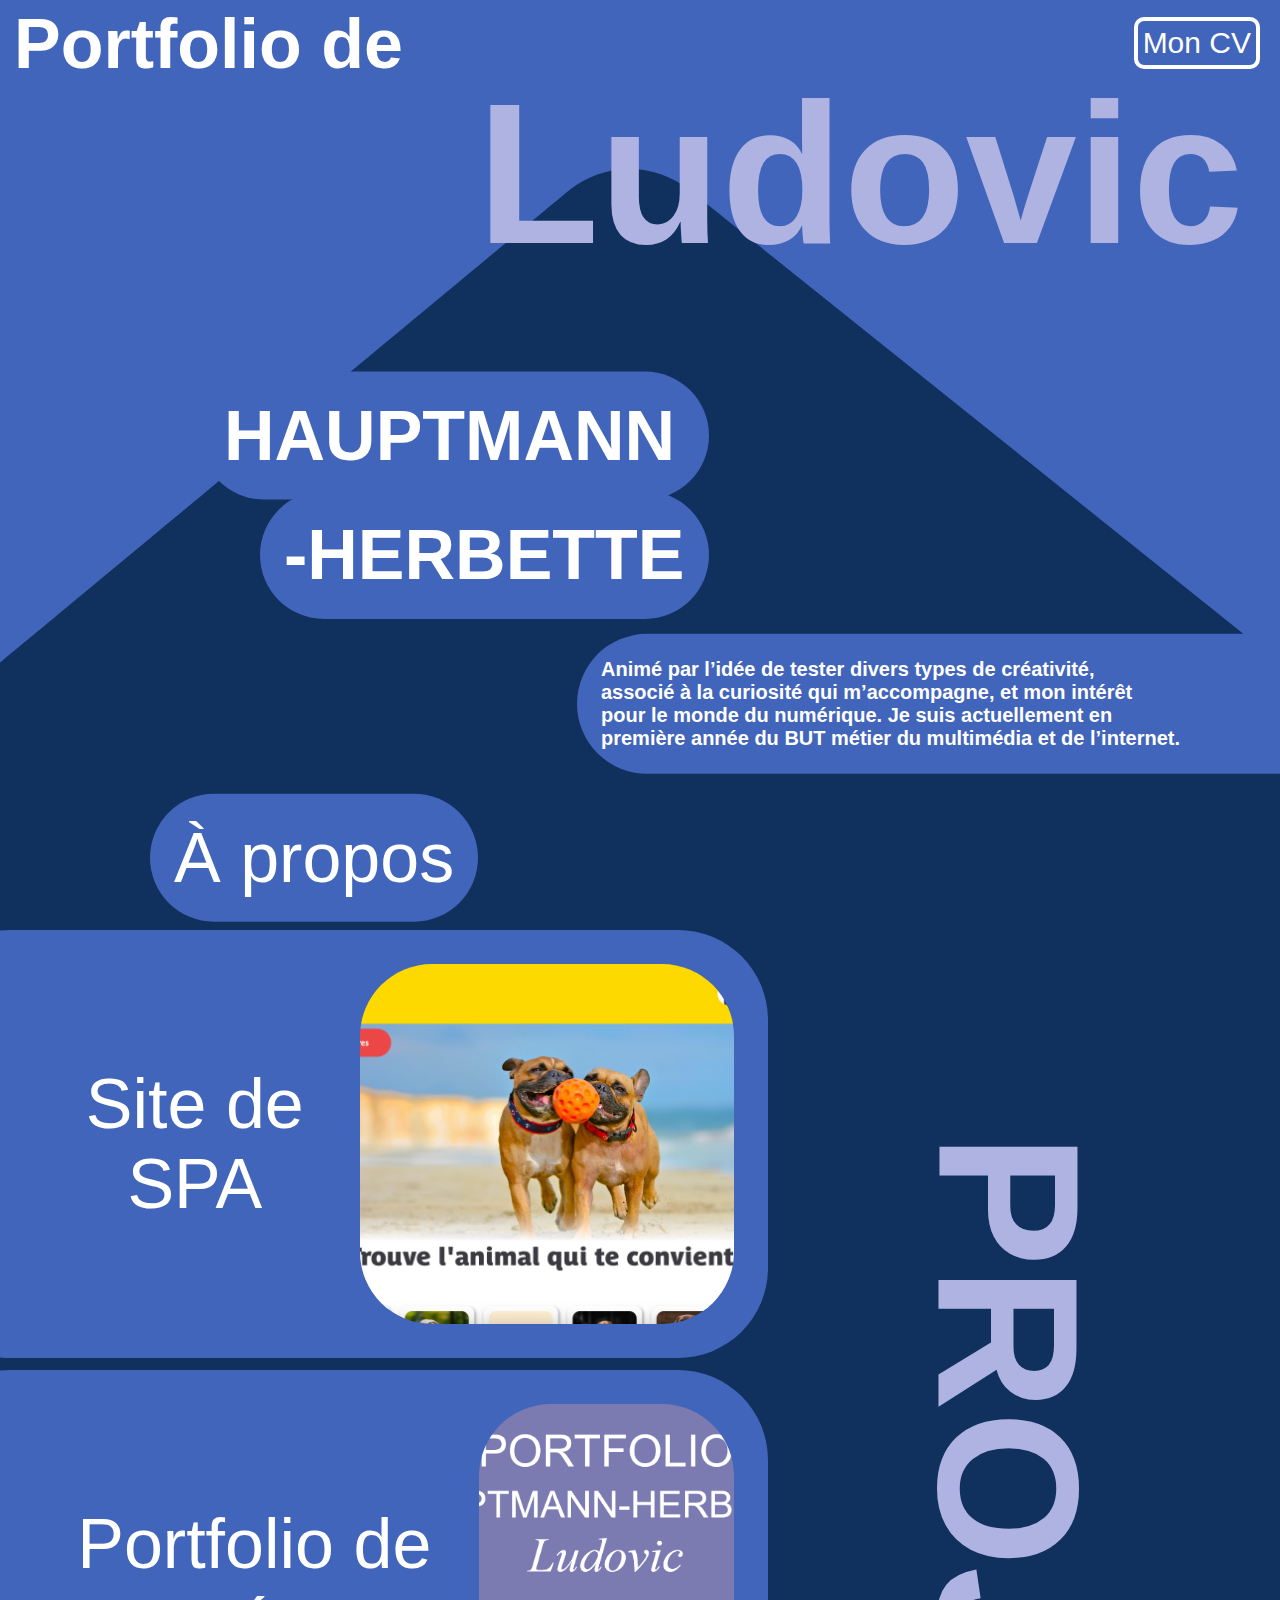
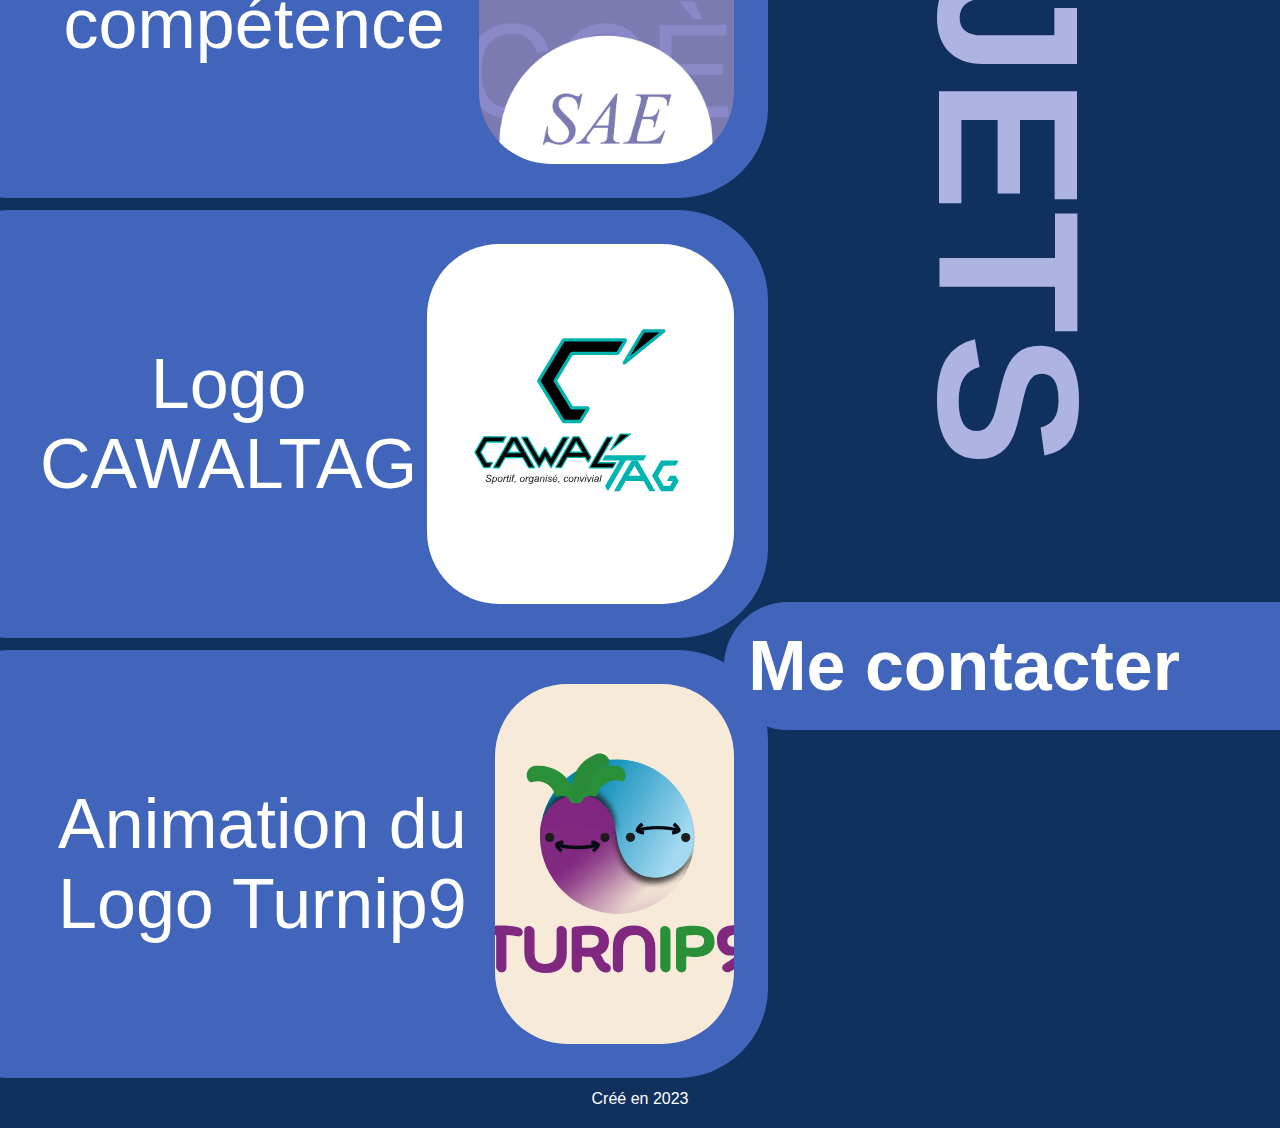
<file: index.html>
<!DOCTYPE html>
<html lang="fr">
<head>
    <meta charset="UTF-8">
    <meta http-equiv="X-UA-Compatible" content="IE=edge">
    <meta name="viewport" content="width=device-width, initial-scale=1.0">
    <link href="styles/style.css" rel="stylesheet">
    <link rel="stylesheet" href="styles/phone.css" media="screen and (min-width:443px)">
    <link rel="stylesheet" href="styles/ordi.css" media="screen and (min-width:800px)">
    <link rel="stylesheet" href="styles/tab.css" media="screen and (min-width:1130px)">
    <title>E-portfolio Ludovic HAUPTMANN-HERBETTE</title>
    <link rel="icon" type="image/x-icon" href="images/SVG/favicon.ico">
</head>
<body class="acc">
    <header class="head1">
        <h2 class="TitreAcc">Portfolio de</h2>
        <h1 data-speed=-0.2>Ludovic</h1>
        <a href="pdf/CV_Ludovic_Hauptmann-Herbette.pdf" class="Moncv clickable">Mon CV</a>
        
    </header>
    <main class="foncé">
        <div data-speed=0>
            <img class="mont"
        src="images/SVG/montFolioFichier 4.svg"
        alt="triangle arrondie" 
        width="100%"/>
        </div>
        <section class="sec2">
            <div data-speed=0.03 class="principal"><h2 class="hau">HAUPTMANN</h2></div>
            <div data-speed=-0.01 class="principal"><h2 class="her">-HERBETTE</h2></div>
            
        </section>
        <section class="colleDroit mod">
            <div data-speed=-0.1 class="principal sectionDroite pacc "><h2 class="sectionDroite2 text">Animé par l’idée de tester divers types de créativité,<br>associé à la curiosité qui m’accompagne, et mon intérêt<br>pour le monde du numérique. Je suis actuellement en<br>première année du BUT métier du multimédia et de l’internet.</h2></div>
        </section>
        <section data-speed=-0.02 class="sec2bis ArriveT">
            <a href="pages/aPropos.html" class=" clickable"><span>À propos</span></a></section>
        <section class="sec3">
            <h1>PROJETS</h1>
        </section>
        <section class="sec4"> 
            <a href="pages/siteSPA.html" class="principal sectionGauche clickable  taillemin">
                <span>
                    Site de SPA
                </span>
                <div class="card">
                    <img class="miniature" src="images/siteSPA.png" alt="site portfolio" />
                </div>
            </a>
            <a href="pages/portfolio.html" class="principal sectionGauche clickable  taillemin">
                <span>
                    Portfolio de compétence
                </span>
                <div class="card">
                    <img class="miniature" src="images/SVG/Capture_ecran_site_acceuil.png" alt="site portfolio" />
                </div>
            </a>
            <a href="pages/cawaltag.html" class="principal sectionGauche clickable  taillemin">
                <span>
                    Logo CAWALTAG
                </span>
                <div class="card">
                    <img class="miniature" src="images/SVG/frameInGameFichier 6.svg" alt="logo cawaltag" />
                </div>
            </a>
            <a href="pages/animTurnip.html" class="principal sectionGauche clickable  taillemin">
                <span>
                    Animation du Logo Turnip9
                </span>
                <div class="card">
                    <img class="miniature" src="images/SVG/frameInGameFichier 1.svg" alt="logo turnip9" />
                </div>
            </a>
        </section>
        <section class="sec5 colleDroit">
            <div class="principal sectionDroite colori" onclick="contact()">
                <h2 class="sectionDroite2 clickmarge" >Me contacter</h2>
            </div>
            <div class="contact principal sectionDroite  transparent">
                <p class="pargraphe" id="contact">
                        <a  class="transparent ap clickableb" href="https://www.linkedin.com/in/ludovic-hauptmann-herbette-880220265/"> 
                            <svg style="color: white" xmlns="http://www.w3.org/2000/svg" width="50" height="50" fill="currentColor" class="bi bi-linkedin" viewBox="0 0 16 16"> <path d="M0 1.146C0 .513.526 0 1.175 0h13.65C15.474 0 16 .513 16 1.146v13.708c0 .633-.526 1.146-1.175 1.146H1.175C.526 16 0 15.487 0 14.854V1.146zm4.943 12.248V6.169H2.542v7.225h2.401zm-1.2-8.212c.837 0 1.358-.554 1.358-1.248-.015-.709-.52-1.248-1.342-1.248-.822 0-1.359.54-1.359 1.248 0 .694.521 1.248 1.327 1.248h.016zm4.908 8.212V9.359c0-.216.016-.432.08-.586.173-.431.568-.878 1.232-.878.869 0 1.216.662 1.216 1.634v3.865h2.401V9.25c0-2.22-1.184-3.252-2.764-3.252-1.274 0-1.845.7-2.165 1.193v.025h-.016a5.54 5.54 0 0 1 .016-.025V6.169h-2.4c.03.678 0 7.225 0 7.225h2.4z" fill="white"></path> </svg>
                            Mon LinkedIn
                        </a>
                        <a class="apve transparent clickableb" href="mailto:ludovic.hauptmann1@gmail.com">
                            <svg xmlns="http://www.w3.org/2000/svg" width="50" height="50" fill="currentColor" class="bi bi-envelope" viewBox="0 0 16 16"> <path d="M0 4a2 2 0 0 1 2-2h12a2 2 0 0 1 2 2v8a2 2 0 0 1-2 2H2a2 2 0 0 1-2-2V4Zm2-1a1 1 0 0 0-1 1v.217l7 4.2 7-4.2V4a1 1 0 0 0-1-1H2Zm13 2.383-4.708 2.825L15 11.105V5.383Zm-.034 6.876-5.64-3.471L8 9.583l-1.326-.795-5.64 3.47A1 1 0 0 0 2 13h12a1 1 0 0 0 .966-.741ZM1 11.105l4.708-2.897L1 5.383v5.722Z"/> </svg> 
                            Mon mail : ludovic.hauptmann1@gmail.com
                        </a>
                    
                </p>
            </div>
        </section>
        
                
            
            
        <script src="js/script.js"></script>
    </main>
    <footer class="Facc">
        Créé en 2023
    </footer>
</body>
</html>
</file>
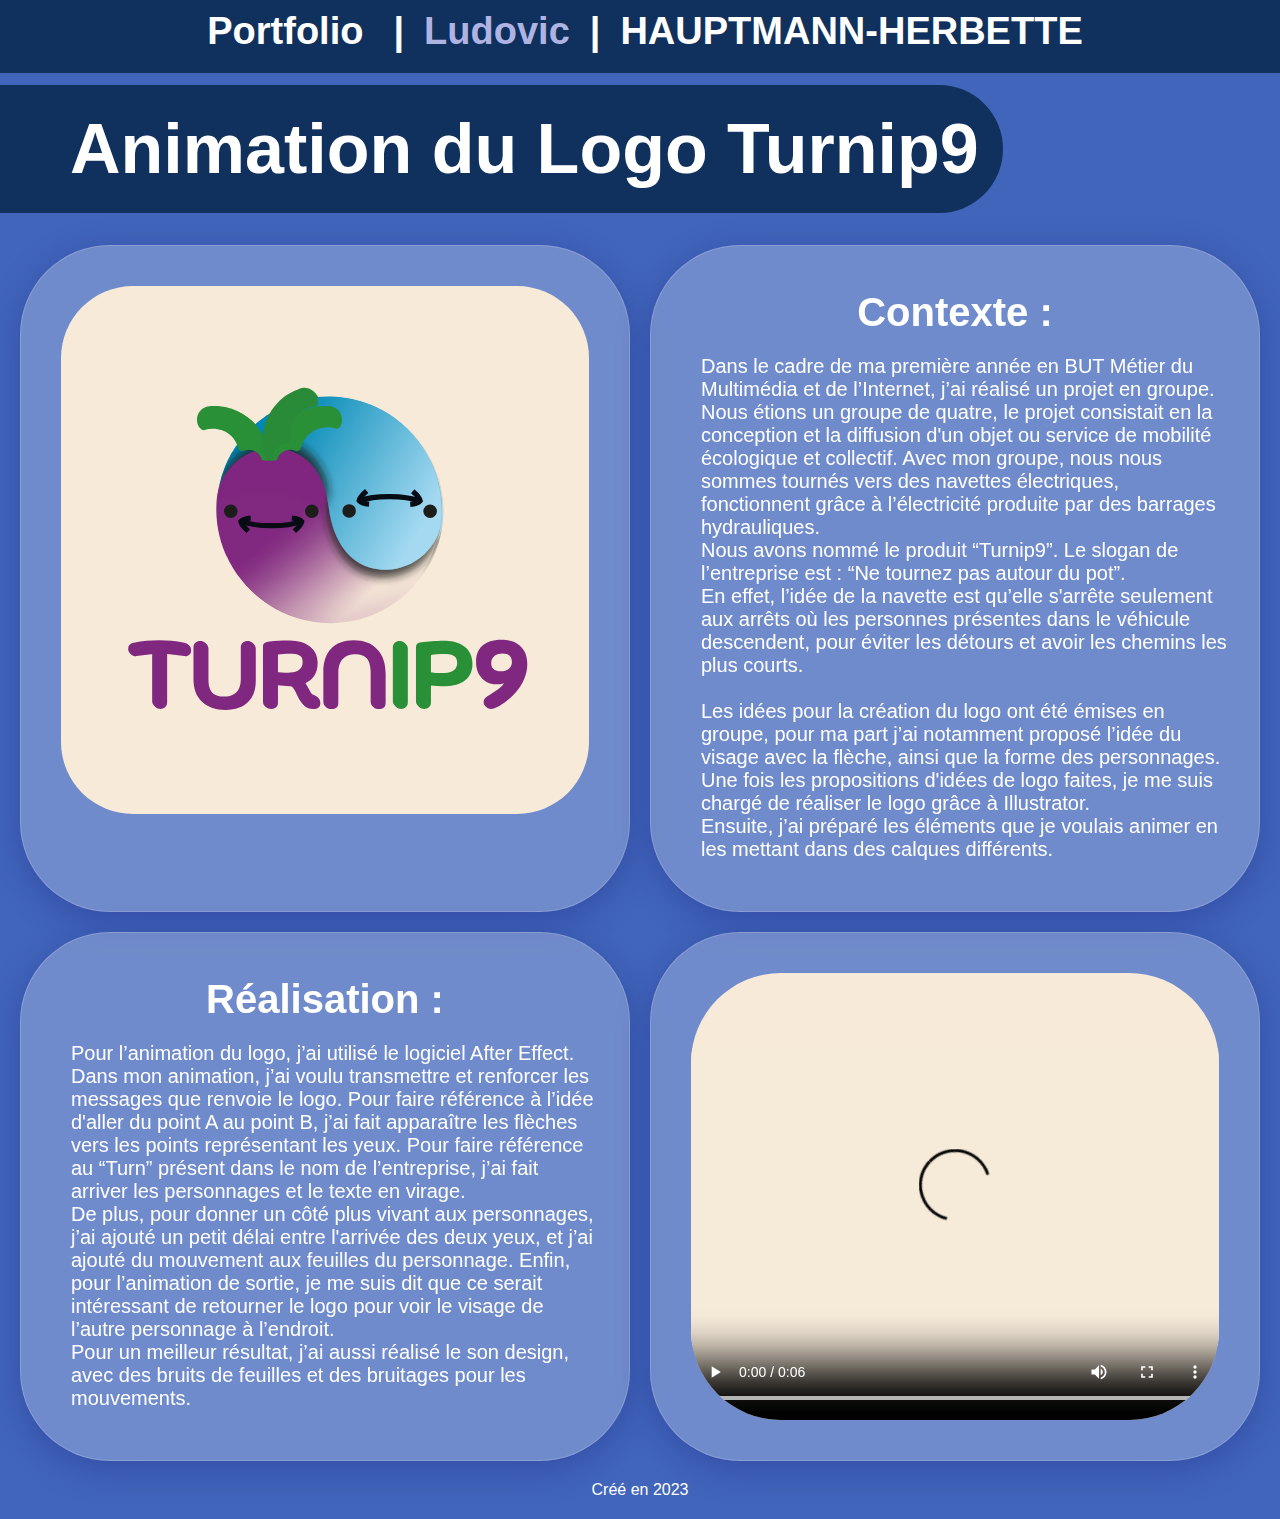
<file: pages/animTurnip.html>
<!DOCTYPE html>
<html lang="fr">
<head>
    <meta charset="UTF-8">
    <meta http-equiv="X-UA-Compatible" content="IE=edge">
    <meta name="viewport" content="width=device-width, initial-scale=1.0">
    <link href="../styles/style.css" rel="stylesheet">
    <link rel="stylesheet" href="../styles/phone.css" media="screen and (min-width:443px)">
    <link rel="stylesheet" href="../styles/ordi.css" media="screen and (min-width:800px)">
    <link rel="icon" type="image/x-icon" href="../images/SVG/favicon.ico">
    <title>Animation du Logo Turnip9</title>
</head>
<body>
    <header>
        <a class="transparent clickableb" href="../index.html"><h3>Portfolio</h3></a><h3>|</h3><h3 class="textFonc">Ludovic</h3><h3>|</h3><h3>HAUPTMANN-HERBETTE</h3>    
    </header>
    <main>
        <div class="TPage sGauche ArriveT"><h2 class="PTP foncé">Animation du Logo Turnip9</h2></div>
        <div class="grid">
            <div class="elt">
                <img class="miniature" src="../images/SVG/frameInGameFichier 1.svg" alt="logo Turnip9" />
            </div>
            <div class="elt">
                <h4>Contexte :</h4>
                <p class="pargraphe">
                    Dans le cadre de ma première année en BUT Métier du Multimédia et de l’Internet, j’ai réalisé un projet en groupe. <br>Nous étions un groupe de quatre, le projet consistait en la conception et la diffusion d'un objet ou service de mobilité écologique et collectif. Avec mon groupe, nous nous sommes tournés vers des navettes électriques, fonctionnent grâce à l’électricité produite par des barrages hydrauliques. <br>Nous avons nommé le produit “Turnip9”. Le slogan de l’entreprise est : “Ne tournez pas autour du pot”. <br>En effet, l’idée de la navette est qu’elle s'arrête seulement aux arrêts où les personnes présentes dans le véhicule descendent, pour éviter les détours et avoir les chemins les plus courts.
                    <br><br>
                    Les idées pour la création du logo ont été émises en groupe, pour ma part j’ai notamment proposé l’idée du visage avec la flèche, ainsi que la forme des personnages. 
                    <br>Une fois les propositions d'idées de logo faites, je me suis chargé de réaliser le logo grâce à Illustrator. <br>Ensuite, j’ai préparé les éléments que je voulais animer en les mettant dans des calques différents.
                </p>
            </div>
            <div class="elt">
                <h4>Réalisation :</h4>
                <p class="pargraphe">
                    Pour l’animation du logo, j’ai utilisé le logiciel After Effect. <br>Dans mon animation, j’ai voulu transmettre et renforcer les messages que renvoie le logo. Pour faire référence à l’idée d'aller du point A au point B, j’ai fait apparaître les flèches vers les points représentant les yeux. Pour faire référence au “Turn” présent dans le nom de l’entreprise, j’ai fait arriver les personnages et le texte en virage.
                    <br>De plus, pour donner un côté plus vivant aux personnages, j’ai ajouté un petit délai entre l'arrivée des deux yeux, et j’ai ajouté du mouvement aux feuilles du personnage. Enfin, pour l’animation de sortie, je me suis dit que ce serait intéressant de retourner le logo pour voir le visage de l’autre personnage à l’endroit.
                    <br>Pour un meilleur résultat, j’ai aussi réalisé le son design, avec des bruits de feuilles et des bruitages pour les mouvements.
                </p>
            </div>
            <div class="elt">
                <video width="100%" height="100%" controls autoplay loop>
                    <source src="../video/LogoTurnip9anime.mp4" type=video/mp4>
                </video>
            </div>
        </div>
    </main>
    <footer>
        Créé en 2023
    </footer>
</body>
</html>
</file>
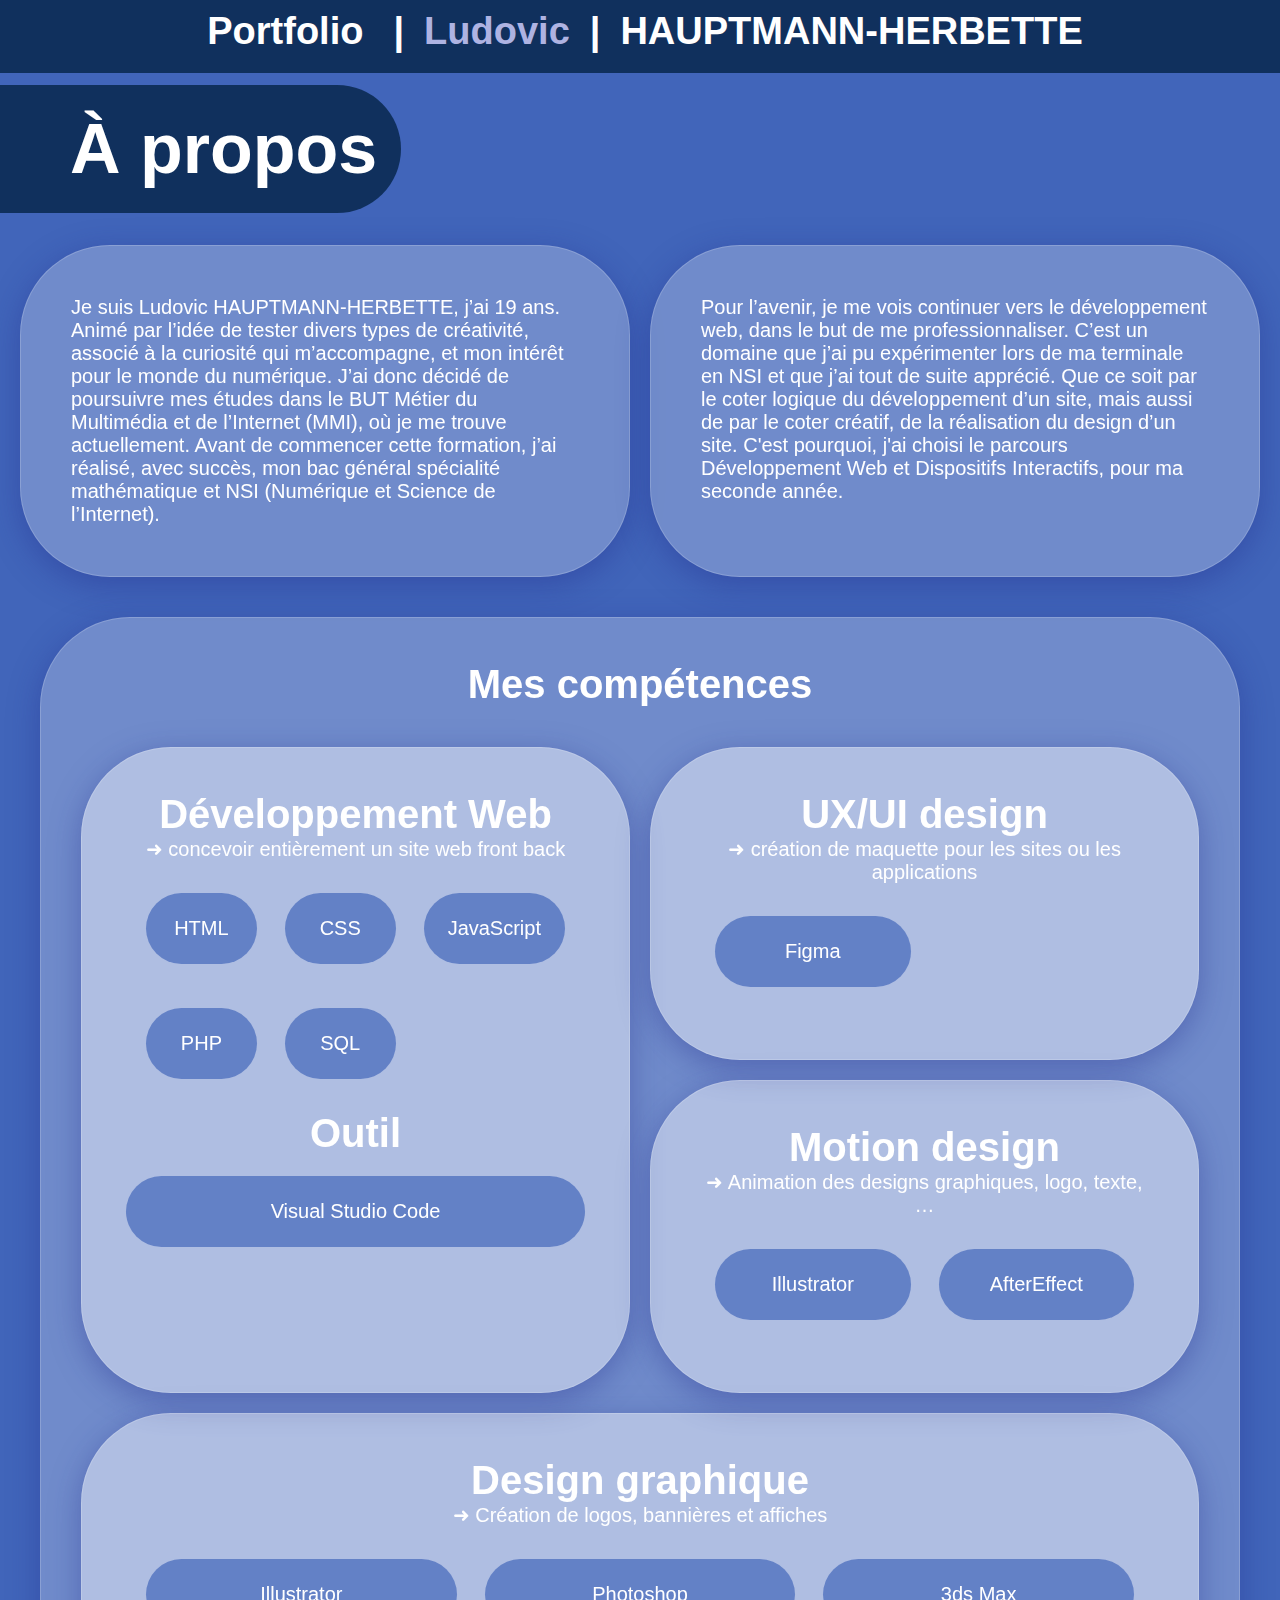
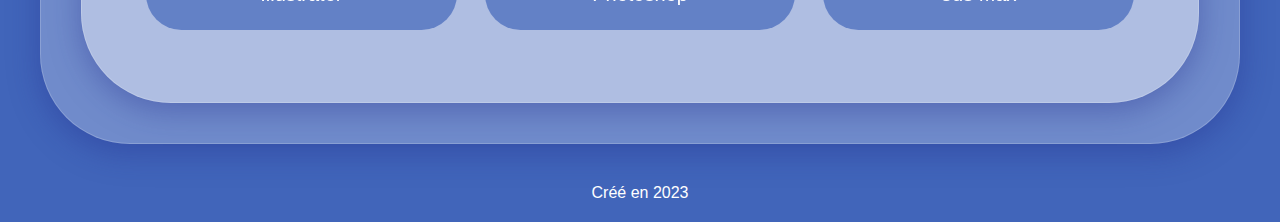
<file: pages/aPropos.html>
<!DOCTYPE html>
<html lang="fr">
<head>
    <meta charset="UTF-8">
    <meta http-equiv="X-UA-Compatible" content="IE=edge">
    <meta name="viewport" content="width=device-width, initial-scale=1.0">
    <link href="../styles/style.css" rel="stylesheet">
    <link rel="stylesheet" href="../styles/phone.css" media="screen and (min-width:443px)">
    <link rel="stylesheet" href="../styles/ordi.css" media="screen and (min-width:800px)">
    <link rel="stylesheet" href="../styles/tab.css" media="screen and (min-width:1130px)">
    <link rel="icon" type="image/x-icon" href="../images/SVG/favicon.ico">
    <title>À propos</title>
</head>
<body>
    <header>
        <a class="transparent clickableb" href="../index.html"><h3>Portfolio</h3></a><h3>|</h3><h3 class="textFonc">Ludovic</h3><h3>|</h3><h3>HAUPTMANN-HERBETTE</h3>
    </header>
    <main>
        <div class="TPage sGauche ArriveT"><h2 class="PTP foncé">À propos</h2></div>
        
        <div class="grid">
            <div class="elt">
                <p>Je suis Ludovic HAUPTMANN-HERBETTE, j’ai 19 ans. Animé par l’idée de tester divers types de créativité, associé à la curiosité qui m’accompagne, et mon intérêt pour le monde du numérique. J’ai donc décidé de poursuivre mes études dans le BUT Métier du Multimédia et de l’Internet (MMI), où je me trouve actuellement.
                    Avant de commencer cette formation, j’ai réalisé, avec succès, mon bac général spécialité mathématique et NSI (Numérique et Science de l’Internet).</p>
            </div>
            <div class="elt">
                <p>Pour l’avenir, je me vois continuer vers le développement web, dans le but de me professionnaliser. C’est un domaine que j’ai pu expérimenter lors de ma terminale en NSI et que j’ai tout de suite apprécié. Que ce soit par le coter logique du développement d’un site, mais aussi de par le coter créatif, de la réalisation du design d’un site. C'est pourquoi, j'ai choisi le parcours Développement Web et Dispositifs Interactifs, pour ma seconde année.</p>
            </div>
            <div class="elt elt2 grid">
                <h4 class="elt2">Mes compétences</h4>
                <div class="elt eltr2">
                    <h4>Développement Web</h4>
                    <p class="pcentre">➜ concevoir entièrement un site web front back</p>
                    <div class="grid grid2">
                        <div class="comp">HTML</div>
                        <div class="comp">CSS</div>
                        <div class="comp">JavaScript</div>
                        <div class="comp">PHP</div>
                        <div class="comp">SQL</div>
                    </div>
                    <h4>Outil</h4>
                    <div class="comp">Visual Studio Code</div>
                </div>
                <div class="elt">
                    <h4>UX/UI design</h4>
                    <p class="pcentre">➜ création de maquette pour les sites ou les applications</p>
                    <div class="grid">
                        <div class="comp">Figma</div>
                    </div>
                </div>
                <div class="elt">
                    <h4>Motion design</h4>
                    <p class="pcentre">➜ Animation des designs graphiques, logo, texte, …</p>
                    <div class="grid">
                        <div class="comp">Illustrator</div>
                        <div class="comp">AfterEffect</div>
                    </div>
                </div>
                <div class="elt elt2">
                    <h4>Design graphique</h4>
                    <p class="pcentre">➜ Création de logos, bannières et affiches</p>
                    <div class="grid grid2">
                        <div class="comp">Illustrator</div>
                        <div class="comp">Photoshop</div>
                        <div class="comp">3ds Max</div>
                    </div>
                </div>
            </div>
        </div>
    </main>
    <footer>
        Créé en 2023
    </footer>
</body>
</html>
</file>
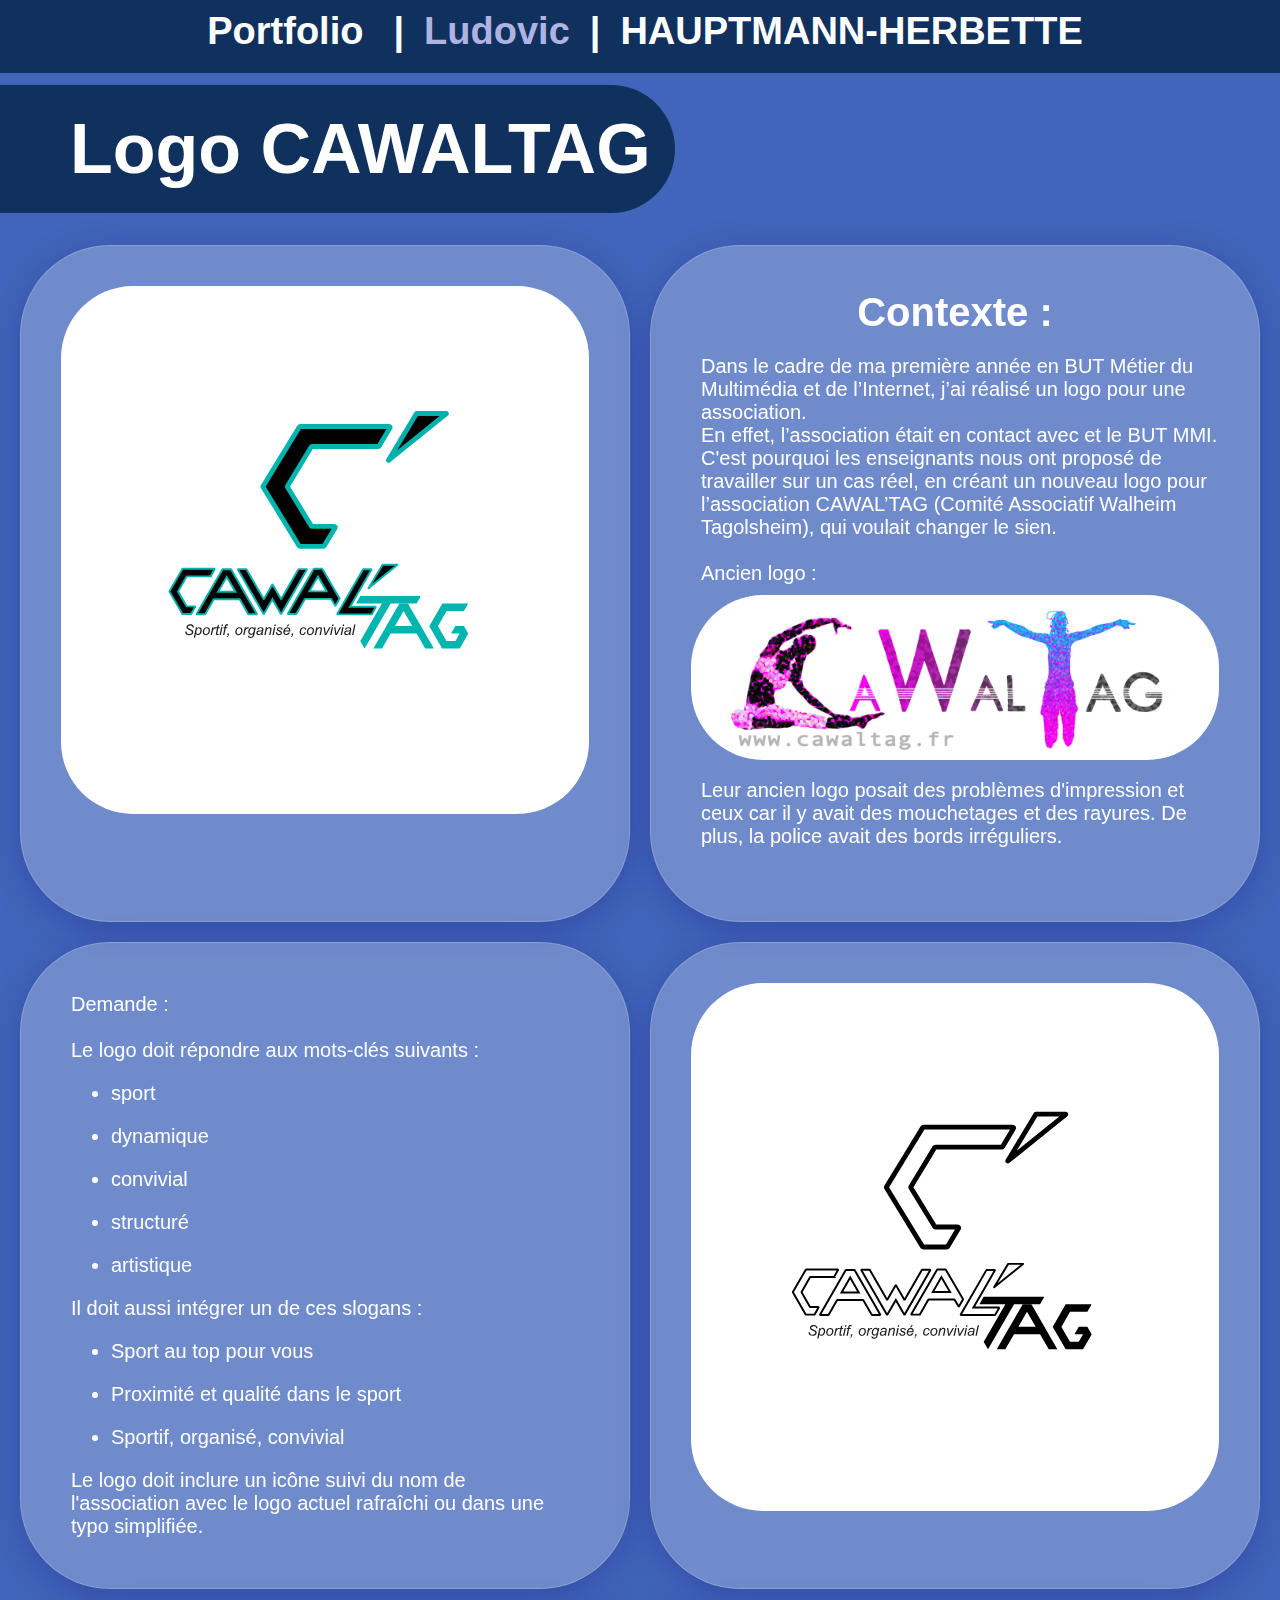
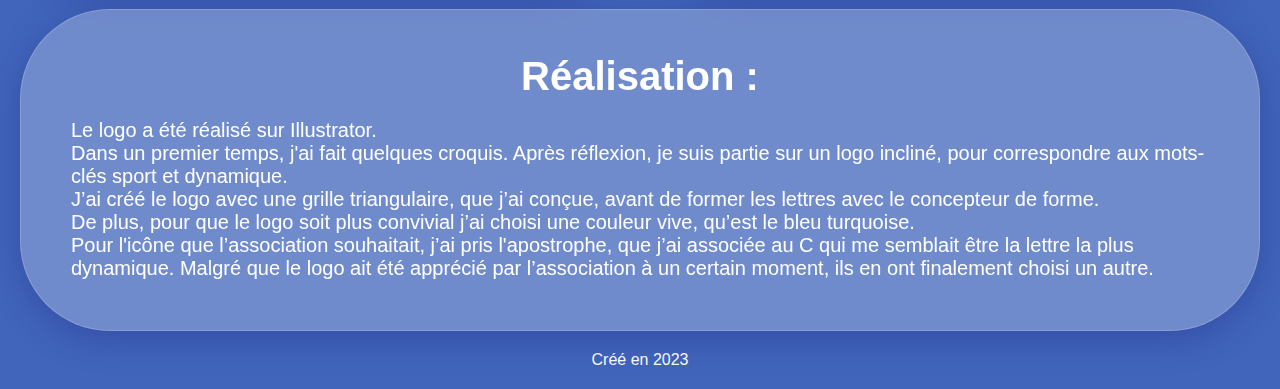
<file: pages/cawaltag.html>
<!DOCTYPE html>
<html lang="fr">
<head>
    <meta charset="UTF-8">
    <meta http-equiv="X-UA-Compatible" content="IE=edge">
    <meta name="viewport" content="width=device-width, initial-scale=1.0">
    <link href="../styles/style.css" rel="stylesheet">
    <link rel="stylesheet" href="../styles/phone.css" media="screen and (min-width:443px)">
    <link rel="stylesheet" href="../styles/ordi.css" media="screen and (min-width:800px)">
    <link rel="icon" type="image/x-icon" href="../images/SVG/favicon.ico">
    <title>Logo Cawaltag</title>
</head>
<body>
    <header>
        <a class="transparent clickableb" href="../index.html"><h3>Portfolio</h3></a><h3>|</h3><h3 class="textFonc">Ludovic</h3><h3>|</h3><h3>HAUPTMANN-HERBETTE</h3>    </header>
    <main>
        <div class="TPage sGauche ArriveT"><h2 class="PTP foncé">Logo CAWALTAG</h2></div>
        <div class="grid">
            <div class="elt">
                <img class="miniature" src="../images/SVG/frameInGameFichier 6.svg" alt="logo cawaltag" />
            </div>
            <div class="elt">
                <h4>Contexte :</h4>
                <p class="pargraphe">
                    Dans le cadre de ma première année en BUT Métier du Multimédia et de l’Internet, j’ai réalisé un logo pour une association. <br>En effet, l’association était en contact avec et le BUT MMI. C'est pourquoi les enseignants nous ont proposé de travailler sur un cas réel, en créant un nouveau logo pour l’association CAWAL’TAG (Comité Associatif Walheim Tagolsheim), qui voulait changer le sien.
                    <br><br>Ancien logo : 
                </p>
                <img class="miniature" src="../images/SVG/AncienLogoCWT.png" alt="logo cawaltag" />
                <p class="pargraphe">
                    Leur ancien logo posait des problèmes d'impression et ceux car il y avait des mouchetages et des rayures. De plus, la police avait des bords irréguliers. 
                    <br><br>
                    
            </div>
            <div class="elt">
                <p>
                    Demande : <br><br>
                    Le logo doit répondre aux mots-clés suivants :<br>
                    <li>sport</li>
                    <li>dynamique</li>
                    <li>convivial</li>
                    <li>structuré</li>
                    <li>artistique</li>
                    <p>
                    Il doit aussi intégrer un de ces slogans :</p> 
                    <li>Sport au top pour vous </li>
                    <li>Proximité et qualité dans le sport </li>
                    <li>Sportif, organisé, convivial </li>
                </p>  
                <p>  
                    Le logo doit inclure un icône suivi du nom de l'association avec le logo actuel rafraîchi ou dans une typo simplifiée.
                </p>
            </div>
            <div class="elt">
                <img class="miniature" src="../images/SVG/frameInGameFichier 7.svg" alt="logo cawaltag" />
            </div>
            <div class="elt elt2">
                <h4>Réalisation :</h4>
                <p class="pargraphe">
                    Le logo a été réalisé sur Illustrator.<br>
                    Dans un premier temps, j'ai fait quelques croquis. Après réflexion, je suis partie sur un logo incliné, pour correspondre aux mots-clés sport et dynamique. <br>J’ai créé le logo avec une grille triangulaire, que j’ai conçue, avant de former les lettres avec le concepteur de forme.
                    <br>De plus, pour que le logo soit plus convivial j’ai choisi une couleur vive, qu’est le bleu turquoise. 
                    <br>Pour l'icône que l’association souhaitait, j’ai pris l'apostrophe, que j’ai associée au C qui me semblait être la lettre la plus dynamique. Malgré que le logo ait été apprécié par l’association à un certain moment, ils en ont finalement choisi un autre.
                </p>
            </div>
        </div>

    </main>
    <footer>
        Créé en 2023
    </footer>
</body>
</html>
</file>
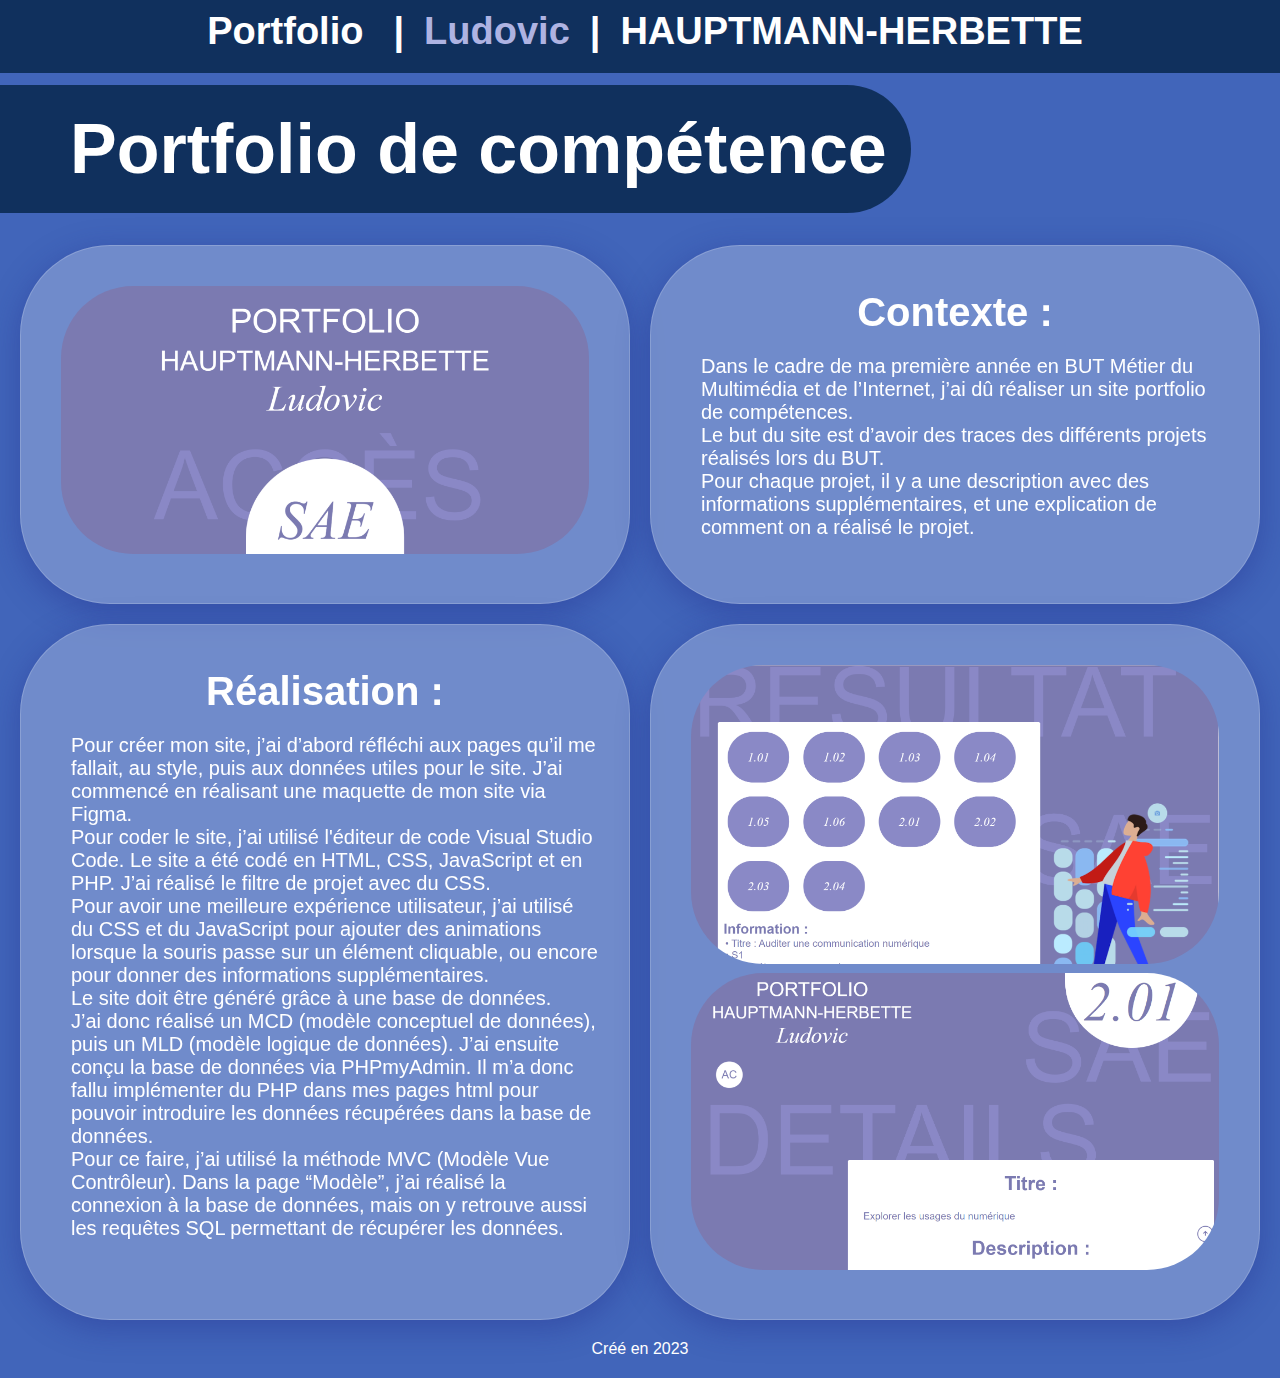
<file: pages/portfolio.html>
<!DOCTYPE html>
<html lang="fr">
<head>
    <meta charset="UTF-8">
    <meta http-equiv="X-UA-Compatible" content="IE=edge">
    <meta name="viewport" content="width=device-width, initial-scale=1.0">
    <link href="../styles/style.css" rel="stylesheet">
    <link rel="stylesheet" href="../styles/phone.css" media="screen and (min-width:443px)">
    <link rel="stylesheet" href="../styles/ordi.css" media="screen and (min-width:800px)">
    <link rel="icon" type="image/x-icon" href="../images/SVG/favicon.ico">
    <title>Portfolio de compétence</title>
</head>
<body>
    <header>
        <a class="transparent clickableb" href="../index.html"><h3>Portfolio</h3></a><h3>|</h3><h3 class="textFonc">Ludovic</h3><h3>|</h3><h3>HAUPTMANN-HERBETTE</h3>    </header>
    <main>
        <div class="TPage sGauche ArriveT"><h2 class="PTP foncé">Portfolio de compétence</h2></div>
        <div class="grid">
            <div class="elt">
                <img class="miniature" src="../images/SVG/Capture_ecran_site_acceuil.png" alt="site" />
            </div>
            <div class="elt">
                <h4>Contexte :</h4>
                <p class="pargraphe">
                    Dans le cadre de ma première année en BUT Métier du Multimédia et de l’Internet, j’ai dû réaliser un site portfolio de compétences. <br>Le but du site est d’avoir des traces des différents projets réalisés lors du BUT. <br>Pour chaque projet, il y a une description avec des informations supplémentaires, et une explication de comment on a réalisé le projet.
                </p>
            </div>
            <div class="elt">
                <h4>Réalisation :</h4>
                <p class="pargraphe">
                    Pour créer mon site, j’ai d’abord réfléchi aux pages qu’il me fallait, au style, puis aux données utiles pour le site. J’ai commencé en réalisant une maquette de mon site via Figma.
                    <br>Pour coder le site, j’ai utilisé l'éditeur de code Visual Studio Code. Le site a été codé en HTML, CSS, JavaScript et en PHP. J’ai réalisé le filtre de projet avec du CSS. <br>Pour avoir une meilleure expérience utilisateur, j’ai utilisé du CSS et du JavaScript pour ajouter des animations lorsque la souris passe sur un élément cliquable, ou encore pour donner des informations supplémentaires. 
                    <br>Le site doit être généré grâce à une base de données.
                    <br>J’ai donc réalisé un MCD (modèle conceptuel de données), puis un MLD (modèle logique de données). J’ai ensuite conçu la base de données via PHPmyAdmin. Il m’a donc fallu implémenter du PHP dans mes pages html pour pouvoir introduire les données récupérées dans la base de données. <br>Pour ce faire, j’ai utilisé la méthode MVC (Modèle Vue Contrôleur). Dans la page “Modèle”, j’ai réalisé la connexion à la base de données, mais on y retrouve aussi les requêtes SQL permettant de récupérer les données.
                </p>
            </div>
            <div class="elt">
                <img class="miniature" src="../images/SVG/Capturefiltre.PNG" alt="site" />
                <img class="miniature" src="../images/SVG/CaptureSAE.PNG" alt="site" />
            </div>
        </div>
    </main>
    <footer>
        Créé en 2023
    </footer>
</body>
</html>
</file>
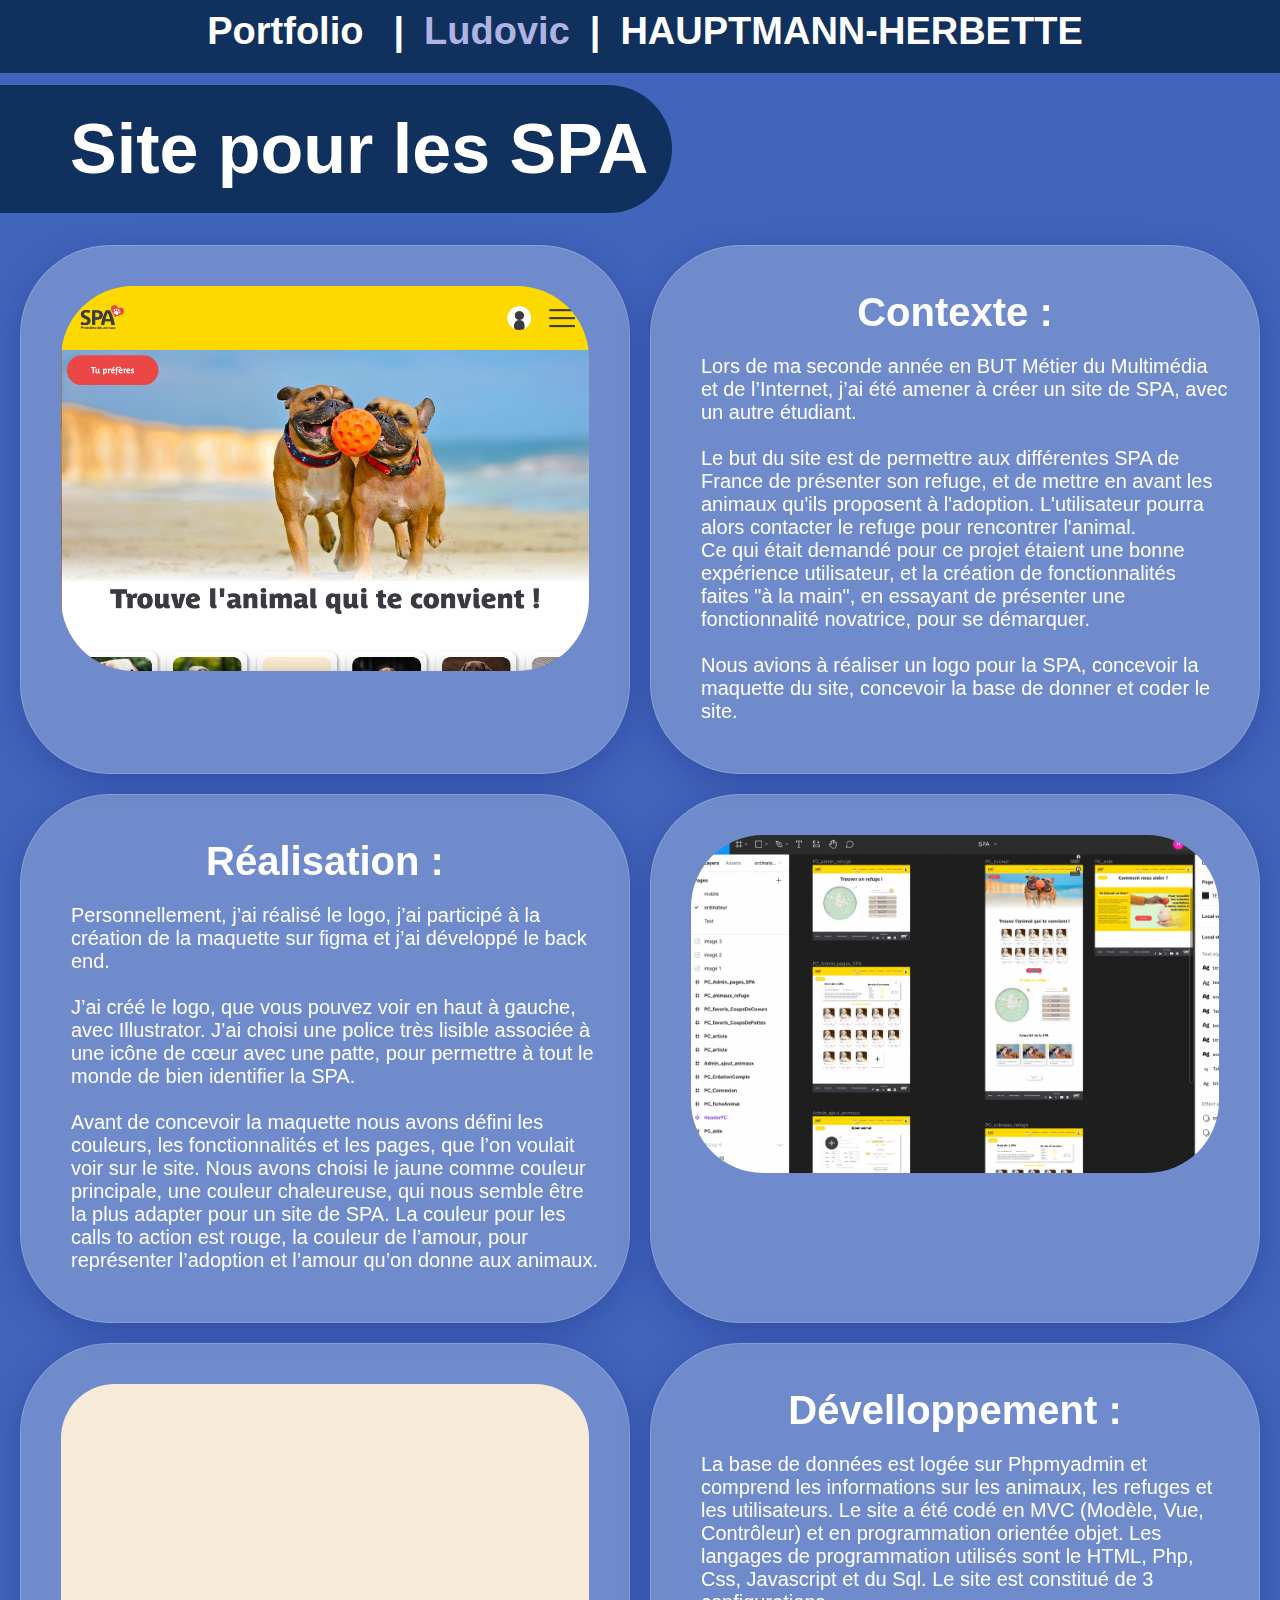
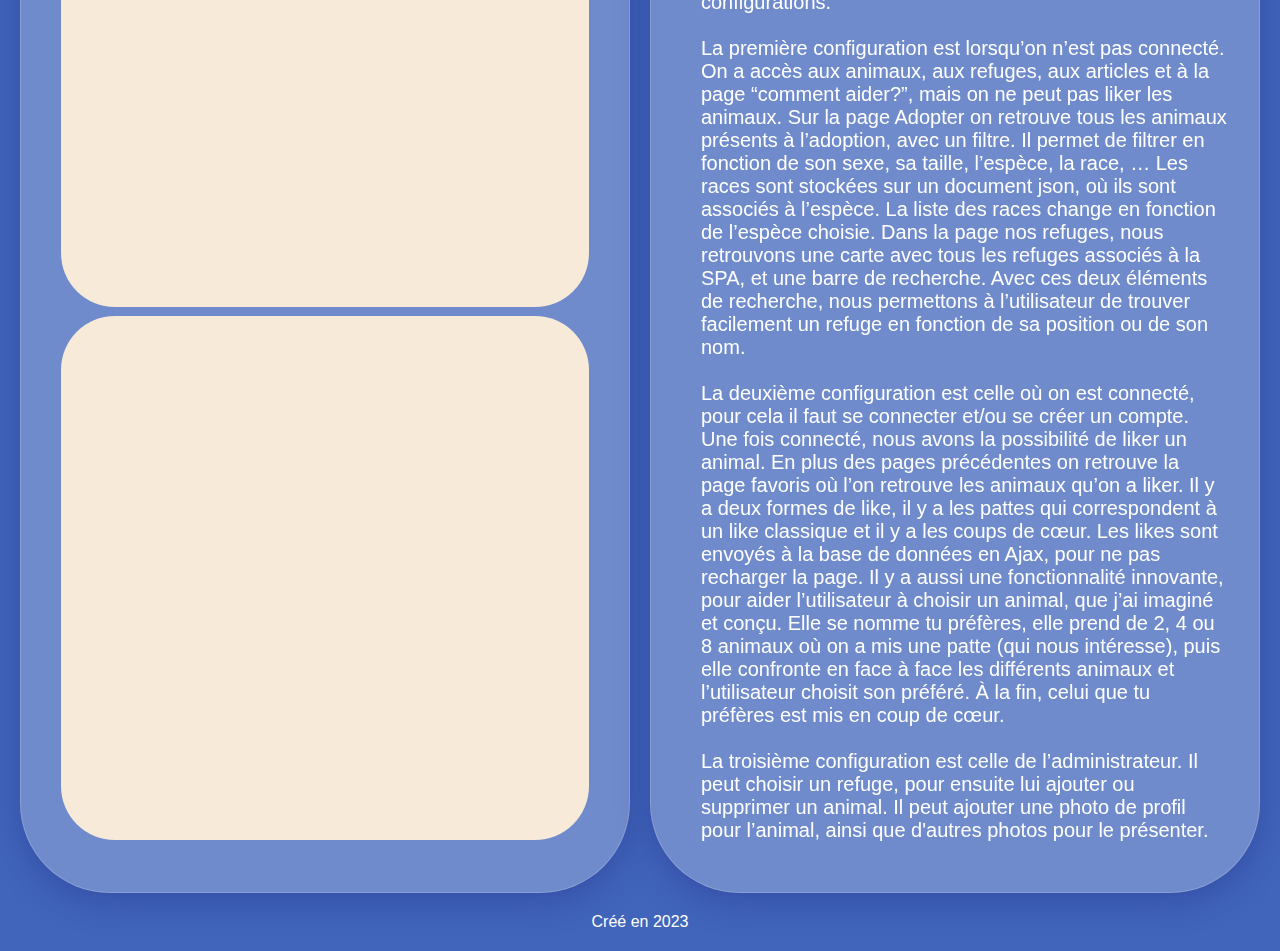
<file: pages/siteSPA.html>
<!DOCTYPE html>
<html lang="fr">
<head>
    <meta charset="UTF-8">
    <meta http-equiv="X-UA-Compatible" content="IE=edge">
    <meta name="viewport" content="width=device-width, initial-scale=1.0">
    <link href="../styles/style.css" rel="stylesheet">
    <link rel="stylesheet" href="../styles/phone.css" media="screen and (min-width:443px)">
    <link rel="stylesheet" href="../styles/ordi.css" media="screen and (min-width:800px)">
    <link rel="icon" type="image/x-icon" href="../images/SVG/favicon.ico">
    <title>Portfolio de compétence</title>
</head>
<body>
    <header>
        <a class="transparent clickableb" href="../index.html"><h3>Portfolio</h3></a><h3>|</h3><h3 class="textFonc">Ludovic</h3><h3>|</h3><h3>HAUPTMANN-HERBETTE</h3>    </header>
    <main>
        <div class="TPage sGauche ArriveT"><h2 class="PTP foncé">Site pour les SPA</h2></div>
        <div class="grid">
            <div class="elt">
                <img class="miniature" src="../images/siteSPA.png" alt="site" />
            </div>
            <div class="elt">
                <h4>Contexte :</h4>
                <p class="pargraphe">
                    Lors de ma seconde année en BUT Métier du Multimédia et de l’Internet, j’ai été amener à créer un site de SPA, avec un autre étudiant.
                    <br><br>Le but du site est de permettre aux différentes SPA de France de présenter son refuge, et de mettre en avant les animaux qu'ils proposent à l'adoption. L'utilisateur pourra alors contacter le refuge pour rencontrer l'animal.
                    <br>Ce qui était demandé pour ce projet étaient une bonne expérience utilisateur, et la création de fonctionnalités faites "à la main", en essayant de présenter une fonctionnalité novatrice, pour se démarquer.
                    <br><br>Nous avions à réaliser un logo pour la SPA, concevoir la maquette du site, concevoir la base de donner et coder le site.
                </p>
            </div>
            <div class="elt">
                <h4>Réalisation :</h4>
                <p class="pargraphe">
                    Personnellement, j’ai réalisé le logo, j’ai participé à la création de la maquette sur figma et j’ai développé le back end. 
                    <br><br>
                    J’ai créé le logo, que vous pouvez voir en haut à gauche, avec Illustrator. J’ai choisi une police très lisible associée à une icône de cœur avec une patte, pour permettre à tout le monde de bien identifier la SPA. 
                    <br><br>
                    Avant de concevoir la maquette nous avons défini les couleurs, les fonctionnalités et les pages, que l’on voulait voir sur le site. Nous avons choisi le jaune comme couleur principale, une couleur chaleureuse, qui nous semble être la plus adapter pour un site de SPA. La couleur pour les calls to action est rouge, la couleur de l’amour, pour représenter l’adoption et l’amour qu’on donne aux animaux. 
                </p>
            </div>
            <div class="elt">
                <img class="miniature" src="../images/FigmaSPA.png" alt="maquette site spa" />
            </div>
            <div class="elt">
                <iframe width="100%" height="49%" src="https://www.youtube.com/embed/_etCFp5-Y80?si=07_Qq9FdNwmxSfqg" title="YouTube video player" frameborder="0" allow="accelerometer; autoplay; clipboard-write; encrypted-media; gyroscope; picture-in-picture; web-share" allowfullscreen></iframe>             
                <iframe width="100%" height="49%" src="https://www.youtube.com/embed/gfc7KRO3-K4?si=Zt64kNtsXLCtSH6p" title="YouTube video player" frameborder="0" allow="accelerometer; autoplay; clipboard-write; encrypted-media; gyroscope; picture-in-picture; web-share" allowfullscreen></iframe>

                    <source src="https://youtu.be/gfc7KRO3-K4" type=video/mp4>
                </video>
            </div>
            <div class="elt">
                <h4>Dévelloppement :</h4>
                <p class="pargraphe">
                    La base de données est logée sur Phpmyadmin et comprend les informations sur les animaux, les refuges et les utilisateurs. Le site a été codé en MVC (Modèle, Vue, Contrôleur) et en programmation orientée objet. Les langages de programmation utilisés sont le HTML, Php, Css, Javascript et du Sql. Le site est constitué de 3 configurations.
                    <br><br>La première configuration est lorsqu’on n’est pas connecté. On a accès aux animaux, aux refuges, aux articles et à la page “comment aider?”, mais on ne peut pas liker les animaux. Sur la page Adopter on retrouve tous les animaux présents à l’adoption, avec un filtre. Il permet de filtrer en fonction de son sexe, sa taille, l’espèce, la race, … Les races sont stockées sur un document json, où ils sont associés à l’espèce. La liste des races change en fonction de l’espèce choisie. Dans la page nos refuges, nous retrouvons une carte avec tous les refuges associés à la SPA, et une barre de recherche. Avec ces deux éléments de recherche, nous permettons à l’utilisateur de trouver facilement un refuge en fonction de sa position ou de son nom.
                    <br><br>La deuxième configuration est celle où on est connecté, pour cela il faut se connecter et/ou se créer un compte. Une fois connecté, nous avons la possibilité de liker un animal. En plus des pages précédentes on retrouve la page favoris où l’on retrouve les animaux qu’on a liker. Il y a deux formes de like, il y a les pattes qui correspondent à un like classique et il y a les coups de cœur. Les likes sont envoyés à la base de données en Ajax, pour ne pas recharger la page. Il y a aussi une fonctionnalité innovante, pour aider l’utilisateur à choisir un animal, que j’ai imaginé et conçu. Elle se nomme tu préfères, elle prend de 2, 4 ou 8 animaux où on a mis une patte (qui nous intéresse), puis elle confronte en face à face les différents animaux et l’utilisateur choisit son préféré. À la fin, celui que tu préfères est mis en coup de cœur. 
                    <br><br>La troisième configuration est celle de l’administrateur. Il peut choisir un refuge, pour ensuite lui ajouter ou supprimer un animal. Il peut ajouter une photo de profil pour l’animal, ainsi que d'autres photos pour le présenter.
                    
                </p>
            </div>
        </div>
    </main>
    <footer>
        Créé en 2023
    </footer>
</body>
</html>
</file>
<file: styles/style.css>
*{
    transition:0.3s;
}


body{
    background-color: #4165BA;
    color: #fff;
    margin:0;
    font-family: Arial, Helvetica, sans-serif;
}

header{
    background-color: #10305d;
    display: flex;
    justify-content: center;
}

footer{
    text-align: center;
    margin-bottom: 20px;
}

.Facc{
    padding-bottom: 20px;
    transform: translateY(1900px);
}

.head1{
    background-color: #4165BA;
    padding-bottom: 240px;
}

.acc{
    background-color: #10305d;
}

main{
    background-color: #4165BA;
    /*padding: 30px;*/
}

.TitreAcc{
    margin:-20px 0px 0px -10px;
    background-color: #4165BA;
}

p{
    font-size: 12px;
    margin:10px;
}

li{
    width: 100%;
    font-size: 20px;
    margin:20px;
    margin-left: 50px;
}

.pargraphe{
    width: 100%;
    margin:10px;
}

.pcentre{
    text-align: center;
    margin-top: -20px;
}



h1{
    color: #aeb3e2;
    font-size: 40px;
    text-align: center;
    margin: -10px auto 30px 50px;
    z-index: 1;
    animation:arriveGauche 1.2s;
    animation-timing-function: cubic-bezier(0, 0.25, 0.09, 0.86);
}



h2{
    background-color: #4165BA;
    padding: 24px;
    margin: 12px 50px 12px 50px;
    border-radius: 10vh;
    font-size: 20px;
}

span{
    font-size: 20px;
    text-align: center;

}

a{
    color:#fff;
    position:relative;
    text-decoration: none;
    display: flex;
    background-color: #4165BA;
    padding: 24px;
    margin: 12px 50px 12px 50px;
    border-radius: 10vh;
    font-size: 70px;
}

.ab{
    margin-right:70%;
}

.clickable{
    transition: 0.3s ease-out;
}

.clickable:hover {
    transform: scale(1.07);
    background-color:#597ed6;
}

.clickableb{
    transition: 0.3 ease-out;
}

.clickableb:hover {
    transform: scale(1.1);
}

.clickmarge{
    transition: 0.3s ease-out;
}
.clickmarge:hover{
    background-color:#597ed6;
    padding-left:40px;
}

div{
    position:relative;
    text-decoration: none;
}

h3{
    text-align: center;
    margin:10px;
    font-size: 18px;
}

.text{
    font-size: 12px;
}

.TPage{
    display: flex;
}

.PTP{
    padding-left:200px;
}

.textFonc{
    color:#aeb3e2;
}


.hau{
    margin-left: 20px; 
    margin-bottom: -20px;
    animation:arrive 1.2s;
}

.her{
    margin-left: 80px;
    animation:arrive 1.7s;
}



.taillemin{
    min-width: 240px;
    margin-right:40%;
}

.projet{
    animation:glissement 1.2s;
}

/*code pour l'arrivé des titres*/
@keyframes glissement {
    from {
        transform: translateX(-100%);
    }
  
    to {
        transform: translateX(0%);
    }

  }


.ArriveT{
    animation:arrive 1.2s;
    animation-timing-function: cubic-bezier(0, 0.25, 0.09, 0.86);
}

@keyframes arrive {
    from {
        transform: translateX(-80%);
    }
  
    to {
        transform: translateX(0%);
    }

  }

  @keyframes arriveGauche {
    from {
        transform: translateX(80%);
    }
  
    to {
        transform: translateX(0%);
    }

  }

.pacc{
    animation:arriveGauche 1.2s;
    animation-timing-function: cubic-bezier(0, 0.25, 0.09, 0.86);
}

.colleDroit{
    right:0px;
    background-color: #10305d00;
}

.mod{
    margin-top: 80px;
}

.sectionGauche{
    display:block;
    align-items:center;
    margin-left:-80px;
    padding-left: 120px;
}

.sGauche{
    align-items:center;
    margin-left:-300px;
    padding-left: 120px;
}

.sectionGauche2{
    transform: translateX(-80%);
    padding-left:200px;
}

.sectionDroite{
    margin-right:auto;
    justify-content: right;
}

.sectionDroite2{
    padding-right:100px;
    margin-right:0px;
    border-top-right-radius: 0px;
    border-bottom-right-radius: 0px;
}



section{
    position:absolute;
    background-color: #4165BA;
    z-index: 1;
}


.Moncv{
    color:#fff;
    font-size: 30px;
    z-index: 4;
    position: fixed;
    right:20px;
    top:5px;
    padding:5px;
    border-radius:10px;
    border: solid #fff 4px;
    margin-right:0%;
}

.principal{
    color: #fff;
    z-index: 3;
}

.sec2{
    background-color: #10305d00;
    transform: translate(0px,-140px);
}

.sec2bis{
    background-color: #10305d00;
    margin-left: -40px;
}

.sec3{
    position:absolute;
    background-color: #10305d00;
    transform: rotate(90deg);
    right:-60px;
    bottom:-300px;
}
.sec4{
    background-color: #10305d00;
    transform: translateY(300px) ;
}

.sec5{
    background-color: #10305d00;
    transform: translateY(1640px);
}


.foncé{
    background-color: #10305d;
}

.claire{
    background-color: #4165BA;
}




.contact{
    color:#fff;
    text-decoration: none;
    display: none;
    background-color: none;
    padding: 10px;
    margin-right: 0px;
    font-size: 70px;
    transform: translateY(-160px);

}

.transparent{
    background-color: #10305d00;
    border-radius: 0px;
    margin:10px;
    margin-top: 0px;
    padding: 0px;
    font-size: 10px;
    
}

.montrer{
    display: block;
    position:fixed;
    top:-30px;
    right:0;
    border-radius: 10vh;
    padding: 24px;
    z-index: 1;
}

.apve{
    gap:10px;
    width: 100%;
    font-size: 16px;
    margin-left: 13px;
    align-items: center;
}

.ap{
    gap:10px;
    width: 100%;
    font-size: 16px;
    margin-top: 260px;
    margin-left: 13px;
    align-items: center;
}    


.ap:focus {
    color:#597ed6;
}


.miniature{
    max-width: 100%;
    max-height: 100%;
    object-fit:cover;
    border-radius: 4vh;

}

.card{
    height: 20dvh;
    width: 25dvh;
    min-width: 200px;
    margin:10px;
    display: flex;
}




.grid{
    margin: 20px 20px;
    display:grid;
    grid-template-columns: 1fr;
    grid-row: auto auto auto;
    grid-column-gap: 20px;
    grid-row-gap: 20px;
    .elt{
        background: rgba( 255, 255, 255, 0.25 );
        box-shadow: 0 8px 32px 0 rgba( 31, 38, 135, 0.37 );
        backdrop-filter: blur( 4px );
        -webkit-backdrop-filter: blur( 4px );
        border-radius: 10px;
        border: 1px solid rgba( 255, 255, 255, 0.18 );
        padding:20px;
        border-radius:10dvh;
        color:#fff;
        font-size:40px;
        font-family:sans-serif;
        }
  
  }

  .grid2{
    grid-template-columns: 1fr;
  }

.elt2{
    grid-column: 1fr;
}

.eltr2{
    grid-row: span 2;
}

  

  h4{
    text-align: center;
    margin-top: 4px;
    margin-bottom: 20px;
    font-size:25px;
  }


video{
    border-radius:6dvh;
    background-color: #f7ead9;
}

iframe{
    border-radius:6dvh;
    background-color: #f7ead9;
}




.miniature2{
    max-width: 60%;
    max-height: 60%;
    object-fit:cover;
}

.comp{
    text-align: center;
    justify-content: center;
    background-color: #4165bab0;
    padding: 24px;
    margin: 12px 4px 12px 4px;
    border-radius: 10vh;
    font-size: 20px;
}


.mont{
    position: absolute;
    z-index: 2;
    translate: 0px ;
    transition:0.3s ease-in;
    transform: translateY(-20dvh) ;
    
}

@media screen and (min-width: 1000px){

      .mont{
        transform: translateY(-55dvh) ;
        
    }
}
</file>
<file: styles/phone.css>
@media screen and (min-width: 443px){
    
    h1{
        font-size: 120px;
       
    }


    h2{
        font-size: 35px;
    }
    
    h3{
        font-size: 18px;
    }

    span{
        font-size: 35px;
    
    }

    p{
        font-size: 20px;
    }

    .montrer{
        top:-100px;
        right:60%;
    }

    .transparent{
        font-size: 38px;
        
    }

    .apve{
        font-size: 20px;
    }
    
    .ap{
        font-size: 20px;
    }    

    
    
}
</file>
<file: styles/ordi.css>
@media screen and (min-width: 800px){

    h1{
        font-size: 160px;
        margin: -10px auto 30px 50px;
       
    }

    h2{
        font-size: 70px;
    }
    
    h3{
        font-size: 38px;
    }

    h4{
        font-size:40px;
      }

    span{
        font-size: 70px;
    
    }

    .text{
        font-size: 20px;
    }

    video{
        border-radius:10dvh;
    }

    .grid{
        margin: 20px 20px;
        display:grid;
        grid-template-columns: 1fr 1fr;
        grid-row: auto auto auto;
        grid-column-gap: 20px;
        grid-row-gap: 20px;
        .elt{
            background: rgba( 255, 255, 255, 0.25 );
            box-shadow: 0 8px 32px 0 rgba( 31, 38, 135, 0.37 );
            backdrop-filter: blur( 4px );
            -webkit-backdrop-filter: blur( 4px );
            border: 1px solid rgba( 255, 255, 255, 0.18 );
            padding:40px;
            border-radius:10dvh;
            color:#fff;
            font-size:40px;
            font-family:sans-serif;
            }
      
      }
    
      .grid2{
        grid-template-columns: 1fr 1fr;
      }
    
    .elt2{
        grid-column: span 2;
    }
    
    .eltr2{
        grid-row: span 2;
    }

    .mont{
        transform: translateY(-50dvh) ;
        
    }

    .head1{
        padding-bottom: 340px;
    }

    .sectionGauche{
        display:flex;
    }

    .card{
        height: 40dvh;
        width: 50dvh;
        min-width: 250px;
    }

    .taillemin{
        min-width: 650px;
    }
    
    .card{
        min-width: 100px;
    }
    .miniature{
        border-radius: 8vh;
    
    }
    .taillemin{
        min-width: 300px;
    }




    .sec2{
        transform: translate(100px,-130px);
    }
    
    .sec2bis{
        margin-left: 100px;
    }
    
    .sec3{
        transform: rotate(90deg);
        right:-200px;
        bottom:-800px;
    }
    .sec4{
        transform: translateY(10dvw) ;
    }
    
    .sec5{
        transform: translateY(1400px);
    }

    .mod{
        margin-top: -140px;
    }

    .montrer{
        top:-100px;
        right:86%;
    }

    
}






@media screen and (min-width: 580px){

    .mont{
      transform: translateY(-38dvh) ;
      
  }
}
</file>
<file: styles/tab.css>
@media screen and (min-width: 1130px){
    .grid2{
        grid-template-columns: 1fr 1fr 1fr;
      }

      .mont{
        transform: translateY(-69dvh) ;
        
    }

    .head1{
        padding-bottom: 540px;
    }

    .sec2{
        transform: translate(180px,-430px);
    }

    h1{
        font-size: 200px;
        margin: -10px auto 30px 50px;
       
    }

    .montrer{
        top:-100px;
        right:100%;
    }
}
</file>
